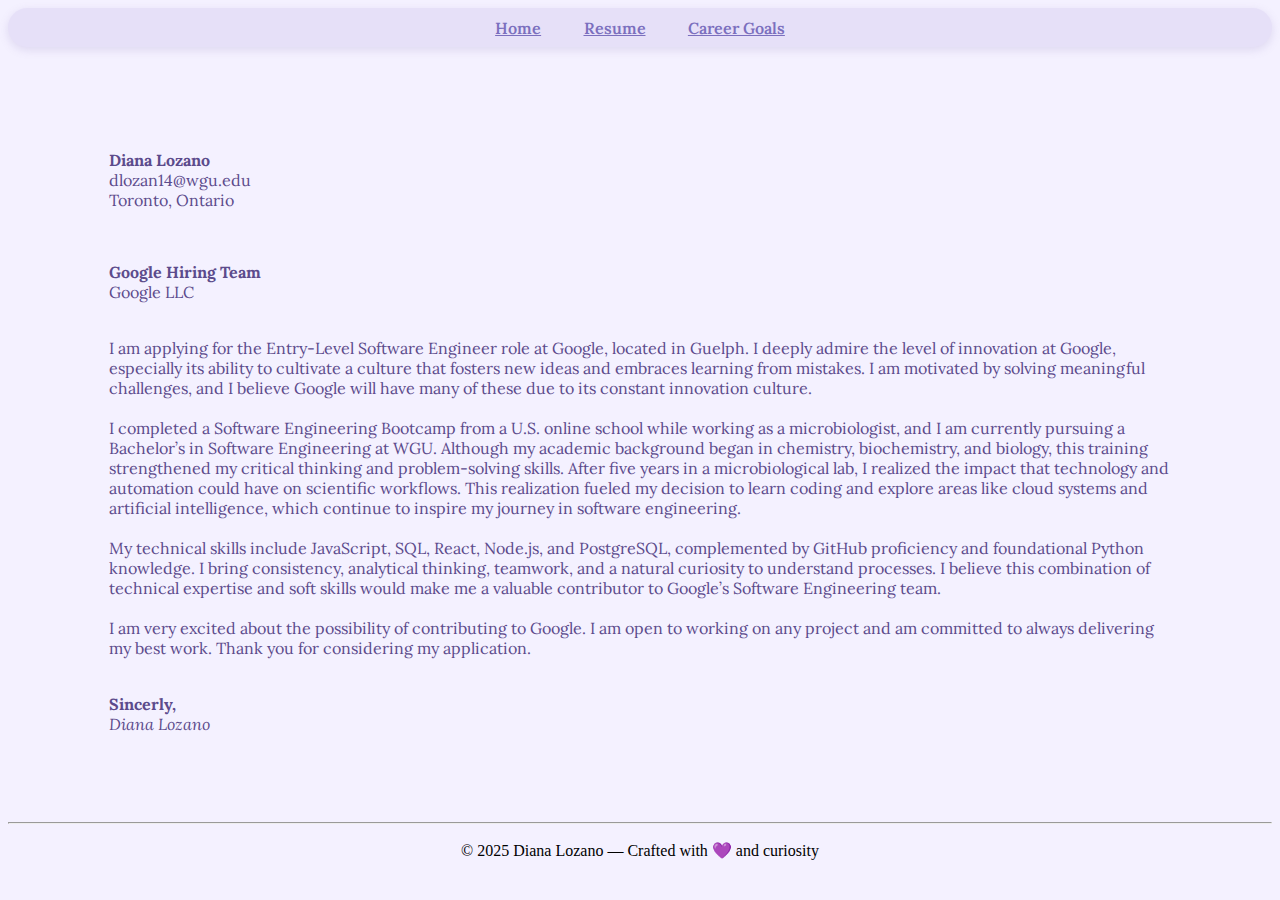
<file: Cover_letter.html>
<!DOCTYPE html>
<html lang="en">
  <head>
    <meta charset="UTF-8" />
    <meta name="viewport" content="width=device-width, initial-scale=1.0" />
    <title>Resume - Diana Lozano</title>
    <link rel="stylesheet" href="style.css" />
    <link rel="preconnect" href="https://fonts.googleapis.com" />
    <link rel="preconnect" href="https://fonts.gstatic.com" crossorigin />
    <link
      href="https://fonts.googleapis.com/css2?family=Edu+NSW+ACT+Cursive:wght@400..700&family=Edu+NSW+ACT+Hand+Pre:wght@400..700&family=Lora:ital,wght@0,400..700;1,400..700&display=swap"
      rel="stylesheet"
    />
  </head>
  <body>
    <header>
      <nav class="nav nav-pills nav-fill">
        <a class="flex-sm-fill text-sm-center nav-link" href="index.html"
          >Home</a
        >
        <a class="flex-sm-fill text-sm-center nav-link" href="resume.html"
          >Resume</a
        >
        <a class="flex-sm-fill text-sm-center nav-link" href="career_goals.html"
          >Career Goals</a
        >
      </nav>
    </header>

    <main class="cv">
      <span class="left-aligned-text">
        <section>
          <article>
            <p>
              <strong>Diana Lozano</strong> <br />
              dlozan14@wgu.edu<br />
              Toronto, Ontario
            </p>
            <br />
            <p>
              <strong>Google Hiring Team</strong>
              <br />
              Google LLC
            </p>
          </article>
        </section>

        <br />

        <section>
          <article>
            I am applying for the Entry-Level Software Engineer role at Google,
            located in Guelph. I deeply admire the level of innovation at
            Google, especially its ability to cultivate a culture that fosters
            new ideas and embraces learning from mistakes. I am motivated by
            solving meaningful challenges, and I believe Google will have many
            of these due to its constant innovation culture.
          </article>
          <br />
          <article>
            I completed a Software Engineering Bootcamp from a U.S. online
            school while working as a microbiologist, and I am currently
            pursuing a Bachelor’s in Software Engineering at WGU. Although my
            academic background began in chemistry, biochemistry, and biology,
            this training strengthened my critical thinking and problem-solving
            skills. After five years in a microbiological lab, I realized the
            impact that technology and automation could have on scientific
            workflows. This realization fueled my decision to learn coding and
            explore areas like cloud systems and artificial intelligence, which
            continue to inspire my journey in software engineering.
          </article>
          <br />
          <article>
            My technical skills include JavaScript, SQL, React, Node.js, and
            PostgreSQL, complemented by GitHub proficiency and foundational
            Python knowledge. I bring consistency, analytical thinking,
            teamwork, and a natural curiosity to understand processes. I believe
            this combination of technical expertise and soft skills would make
            me a valuable contributor to Google’s Software Engineering team.
          </article>
          <br />
          <article>
            I am very excited about the possibility of contributing to Google. I
            am open to working on any project and am committed to always
            delivering my best work. Thank you for considering my application.
          </article>
          <br />
          <article>
            <p>
              <strong>Sincerly,</strong><br />
              <em>Diana Lozano</em>
            </p>
          </article>
        </section>
      </span>
    </main>
    <hr />
    <footer>
      <p>
        <mark class="crafted"
          >&copy; 2025 Diana Lozano — Crafted with 💜 and curiosity</mark
        >
      </p>
    </footer>
  </body>
</html>
</file>
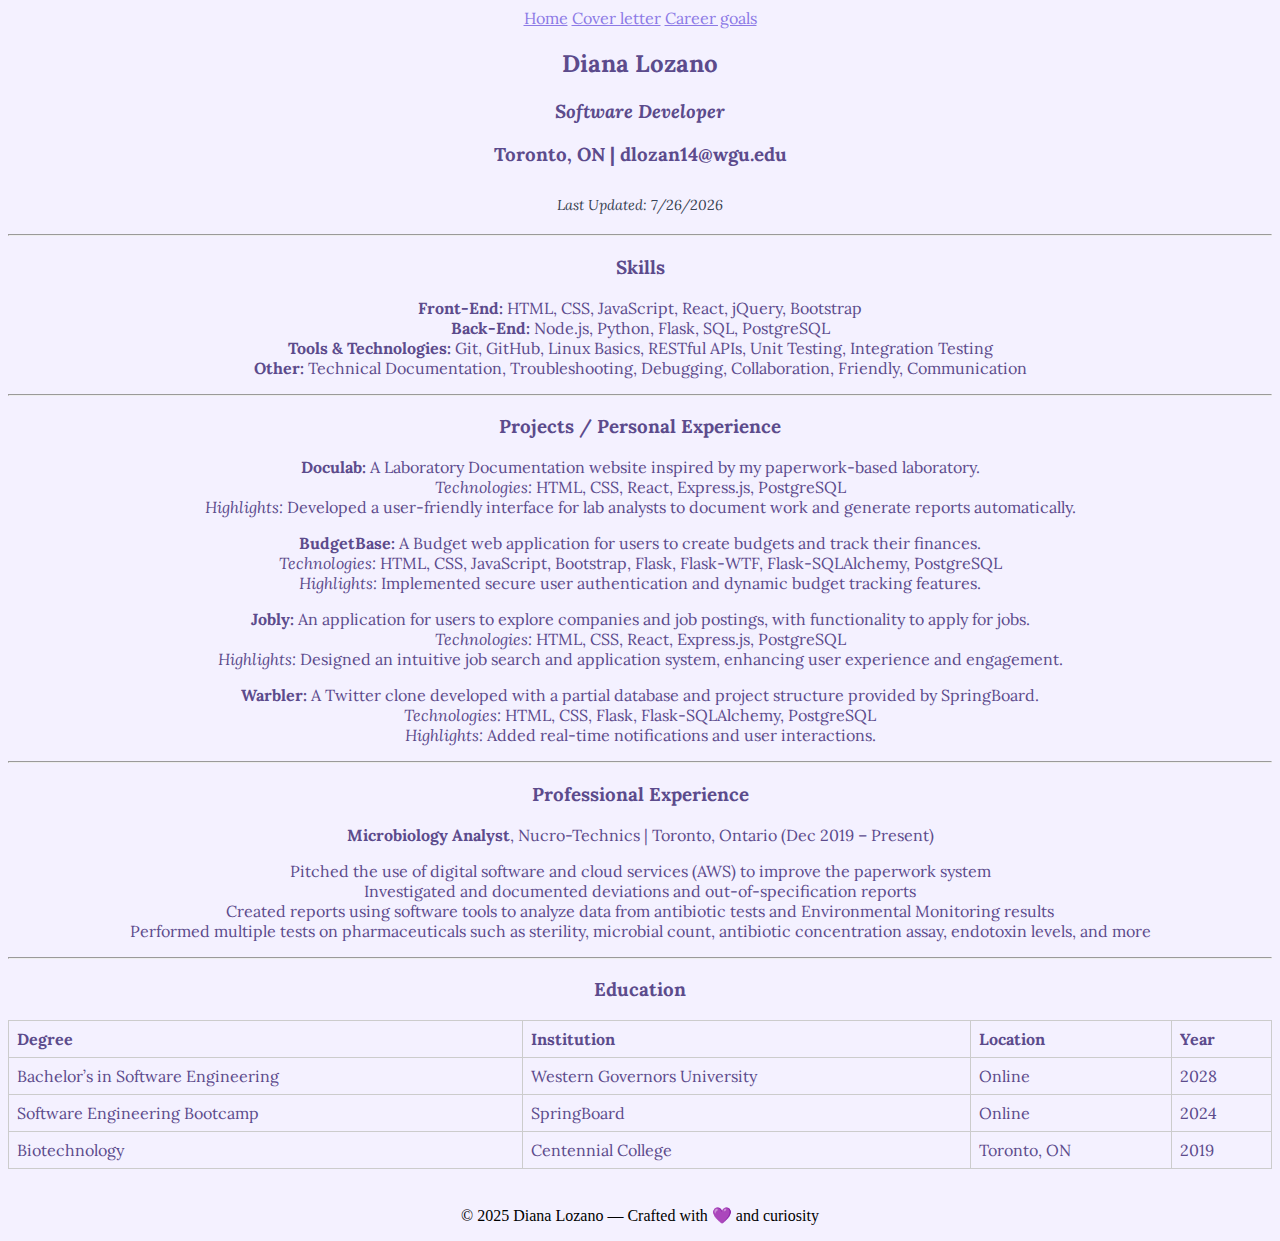
<file: Resume.html>
<!DOCTYPE html>
<html lang="en">
  <head>
    <meta charset="UTF-8" />
    <meta name="viewport" content="width=device-width, initial-scale=1.0" />
    <title>Resume - Diana Lozano</title>
    <link rel="stylesheet" href="style.css" />
    <link rel="preconnect" href="https://fonts.googleapis.com" />
    <link rel="preconnect" href="https://fonts.gstatic.com" crossorigin />
    <link
      href="https://fonts.googleapis.com/css2?family=Edu+NSW+ACT+Cursive:wght@400..700&family=Edu+NSW+ACT+Hand+Pre:wght@400..700&family=Lora:ital,wght@0,400..700;1,400..700&display=swap"
      rel="stylesheet"
    />
  </head>
  <body>
    <header>
      <nav>
        <header>
          <nav >
            <a
              aria-current="page"
              href="index.html"
              >Home</a
            >
            <a
              href="cover_letter.html"
              >Cover letter</a
            >
            <a
              href="career_goals.html"
              >Career goals</a
            >
        
      </nav>
    </header>

    <main>

      <h2><strong>Diana Lozano</strong></h2>
        <h3><em>Software Developer</em></h3>
        <h3>Toronto, ON | <span>dlozan14@wgu.edu</span></h3>
        <div class="date-container">
          Last Updated: <span id="currentDate"></span>
        </div>
      <hr />
      <!-- Skills -->
      <section>
        <h3>Skills</h3>
        <ul>
          <li>
            <strong>Front-End:</strong> HTML, CSS, JavaScript, React, jQuery,
            Bootstrap
          </li>
          <li>
            <strong>Back-End:</strong> Node.js, Python, Flask, SQL, PostgreSQL
          </li>
          <li>
            <strong>Tools & Technologies:</strong> Git, GitHub, Linux Basics,
            RESTful APIs, Unit Testing, Integration Testing
          </li>
          <li>
            <strong>Other:</strong> Technical Documentation, Troubleshooting,
            Debugging, Collaboration, Friendly, Communication
          </li>
        </ul>
      </section>

      <hr />

      <section>
        <h3>Projects / Personal Experience</h3>

        <article>
          <p>
            <strong>Doculab:</strong> A Laboratory Documentation website
            inspired by my paperwork-based laboratory.<br />
            <em>Technologies:</em> HTML, CSS, React, Express.js, PostgreSQL<br />
            <em>Highlights:</em> Developed a user-friendly interface for lab
            analysts to document work and generate reports automatically.
          </p>
        </article>

        <article>
          <p>
            <strong>BudgetBase:</strong> A Budget web application for users to
            create budgets and track their finances.<br />
            <em>Technologies:</em> HTML, CSS, JavaScript, Bootstrap, Flask,
            Flask-WTF, Flask-SQLAlchemy, PostgreSQL<br />
            <em>Highlights:</em> Implemented secure user authentication and
            dynamic budget tracking features.
          </p>
        </article>

        <article>
          <p>
            <strong>Jobly:</strong> An application for users to explore
            companies and job postings, with functionality to apply for jobs.<br />
            <em>Technologies:</em> HTML, CSS, React, Express.js, PostgreSQL<br />
            <em>Highlights:</em> Designed an intuitive job search and
            application system, enhancing user experience and engagement.
          </p>
        </article>

        <article>
          <p>
            <strong>Warbler:</strong> A Twitter clone developed with a partial
            database and project structure provided by SpringBoard.<br />
            <em>Technologies:</em> HTML, CSS, Flask, Flask-SQLAlchemy,
            PostgreSQL<br />
            <em>Highlights:</em> Added real-time notifications and user
            interactions.
          </p>
        </article>
      </section>

      <hr />

      <section>
        <h3>Professional Experience</h3>
        <article>
          <p>
            <strong>Microbiology Analyst</strong>, Nucro-Technics | Toronto,
            Ontario <span>(Dec 2019 – Present)</span>
          </p>
          <ul>
            <li>
              Pitched the use of digital software and cloud services (AWS) to
              improve the paperwork system
            </li>
            <li>
              Investigated and documented deviations and out-of-specification
              reports
            </li>
            <li>
              Created reports using software tools to analyze data from
              antibiotic tests and Environmental Monitoring results
            </li>
            <li>
              Performed multiple tests on pharmaceuticals such as sterility,
              microbial count, antibiotic concentration assay, endotoxin levels,
              and more
            </li>
          </ul>
        </article>
      </section>

      <hr />


      <section>
        <h3>Education</h3>
        <table>
          <tr>
            <th>Degree</th>
            <th>Institution</th>
            <th>Location</th>
            <th>Year</th>
          </tr>
          <tr>
            <td>Bachelor’s in Software Engineering</td>
            <td>Western Governors University</td>
            <td>Online</td>
            <td>2028</td>
          </tr>
          <tr>
            <td>Software Engineering Bootcamp</td>
            <td>SpringBoard</td>
            <td>Online</td>
            <td>2024</td>
          </tr>
          <tr>
            <td>Biotechnology</td>
            <td>Centennial College</td>
            <td>Toronto, ON</td>
            <td>2019</td>
          </tr>
        </table>
      </section>
    </main>
    <br>
     <footer>
      <p>
        <mark class="crafted"
          >&copy; 2025 Diana Lozano — Crafted with 💜 and curiosity</mark
        >
      </p>
    </footer>

    <script>
      document.getElementById("currentDate").textContent =
        new Date().toLocaleDateString();

      console.log("Welcome to my resume page!");
    </script>
  </body>
</html>
</file>
<file: style.css>
* {
  font-family: "Lora", serif;
}
.container {
  position: relative;
  padding-top: 4rem;
}

.date-container {
  font-style: italic;
  margin-top: 0.5rem;
}
ul {
  list-style-type: none;
  padding-left: 0;
  margin-left: 0;
}

/* Simple styling for table */
table {
  width: 100%;
  margin-top: 1rem;
  border-collapse: collapse;
}

th,
td {
  border: 1px solid #ccc;
  padding: 0.5rem;
  text-align: left;
}

caption {
  caption-side: top;
  font-weight: bold;
  font-size: 1.2rem;
  margin-bottom: 0.5rem;
}

.overlay-heading {
  position: absolute;
  top: 0;
  left: 50%;
  transform: translateX(-50%);
  font-size: 2.5rem;
  color: #a991d4;
  /font-weight: bold;
  background: rgba(255, 255, 255, 0.8);
  padding: 0 1rem;
  border-radius: 0.5rem;
}
nav.nav {
  background-color: #e6e0f8;
  padding: 0.6rem 1rem;
  border-radius: 50px;
  box-shadow: 0 3px 10px rgba(134, 115, 182, 0.2);
  margin-bottom: 1.5rem;
}

nav.nav .nav-link {
  color: #7b6fbe !important;
  font-weight: 600;
  border-radius: 50px !important;
  padding: 0.5rem 1.2rem;
  transition: background-color 0.3s ease, color 0.3s ease;
}

nav.nav .nav-link:hover,
nav.nav .nav-link:focus {
  background-color: #8c7ae6 !important;
  color: white !important;
  box-shadow: 0 4px 8px rgba(134, 115, 182, 0.4);
}

body {
  background: #f4f1ff;
  color: #5c4b8c;
  text-align: center;
}

h1.signature {
  font-family: "Dancing Script", cursive;
  font-size: 3.5rem;
  color: #7b6fbe;
  margin-bottom: 0.2rem;
}

.lead {
  font-size: 1.3rem;
  color: #6e63b8;
  font-weight: 500;
  margin-bottom: 1rem;
}

.profile-pic {
  width: 40em;
  height: 28em;
  border: 4px solid #a991d4;
  box-shadow: rgba(169, 145, 212, 0.5);
  border-radius: 10%;
}
.date-container {
  display: inline-block;
  padding: 4px 10px;
  border-radius: 8px;
  font-size: 0.9rem;
  color: #374151;
  margin-bottom: 8px;
}

a {
  color: #8c7ae6 !important;
}

.left-aligned-text {
  text-align: left;
}
.text-center {
  text-align: center;
}
.cv {
  padding: 5% 8%;
}
.crafted {
  font-family: "Edu NSW ACT Hand Pre";
  background-color: #f4f1ff;
}
.form-label {
  display: inline-block;
  margin-bottom: 0.5rem;
  font-weight: 600;
  font-size: 1rem;
  color: #374151;
}
</file>
